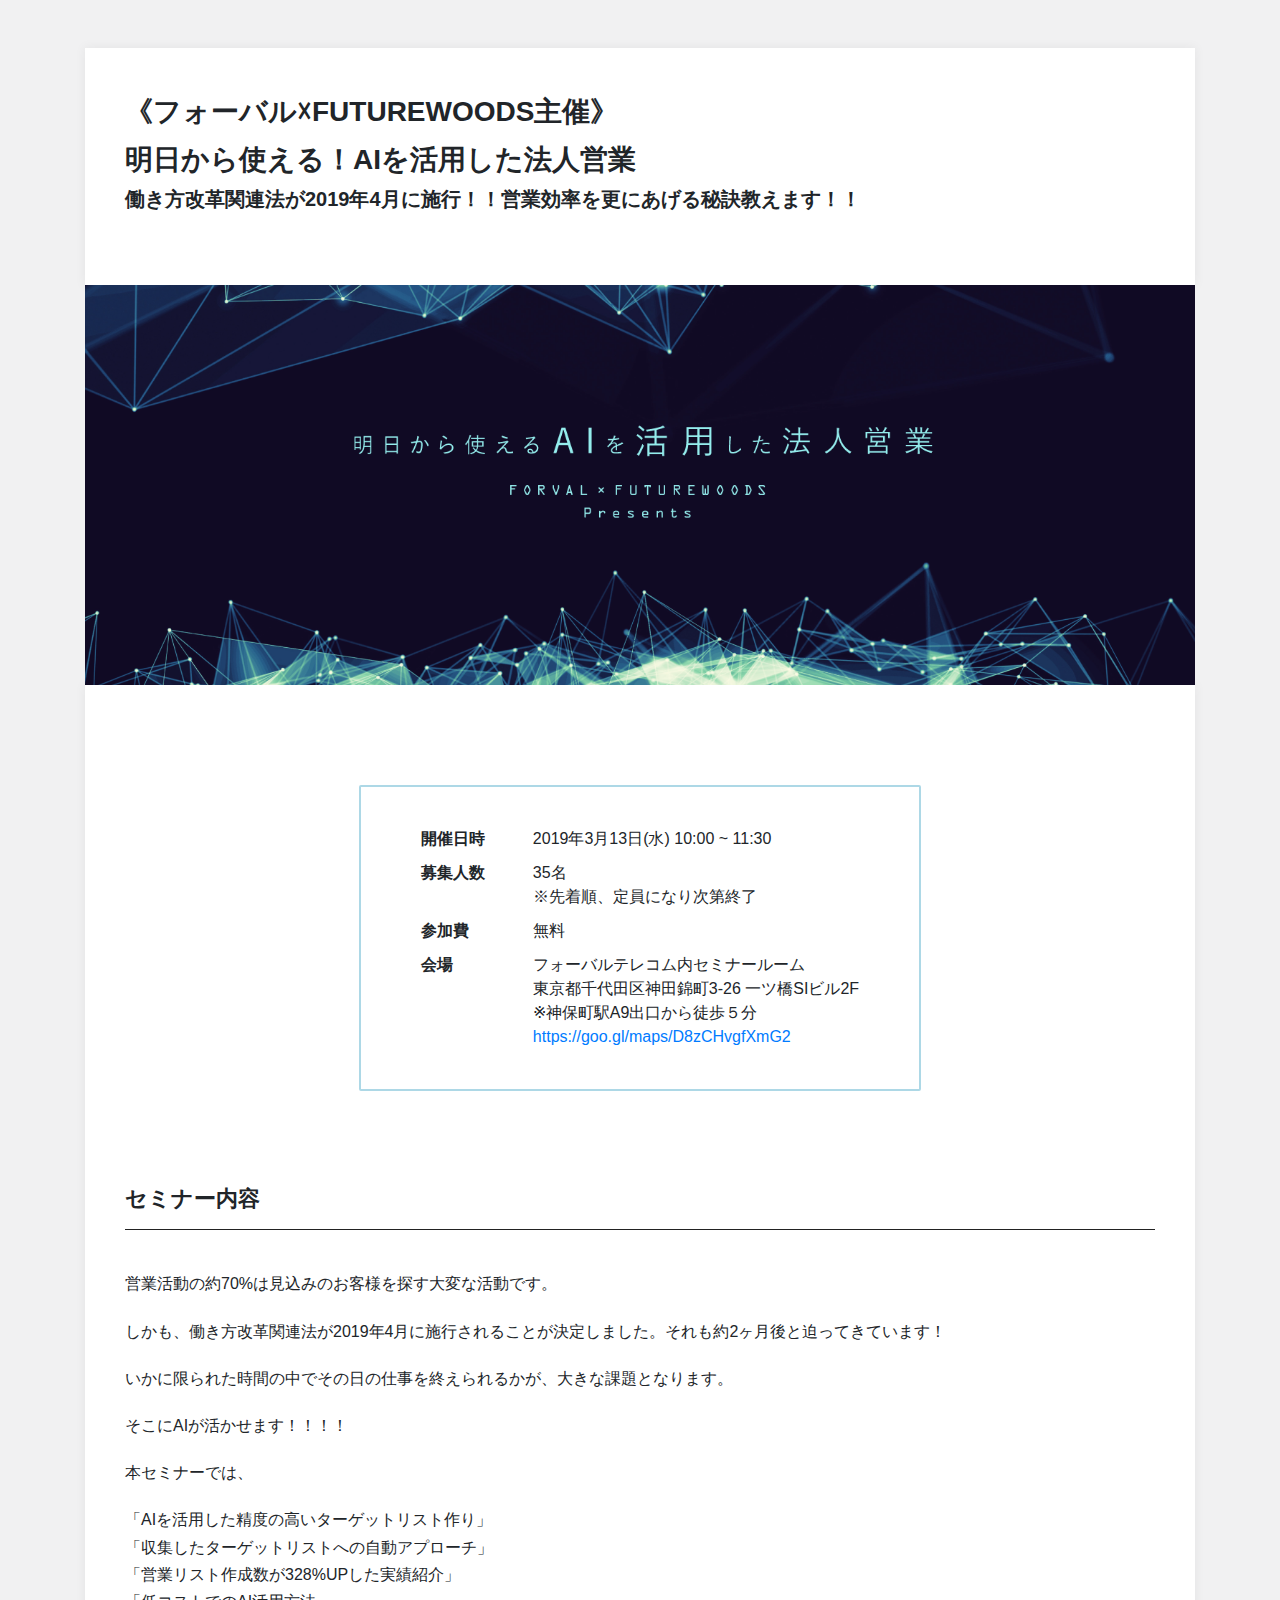
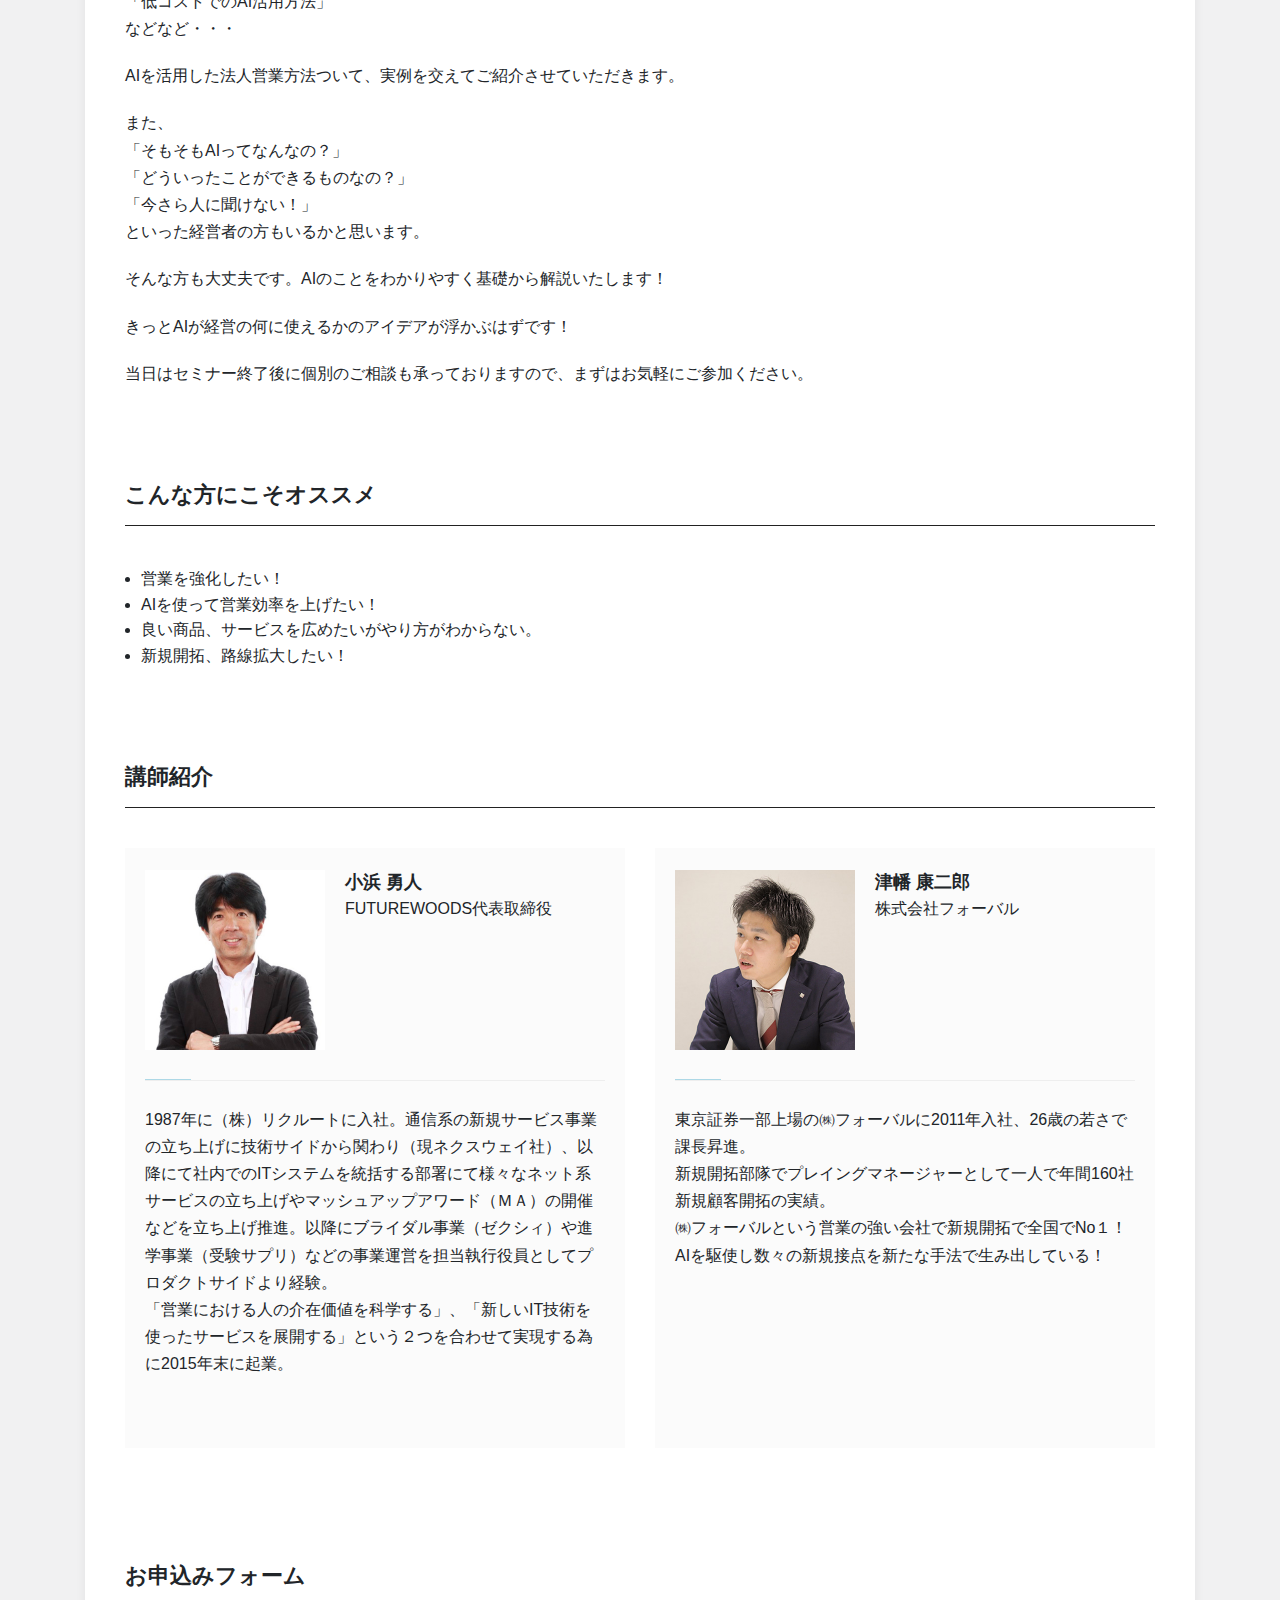
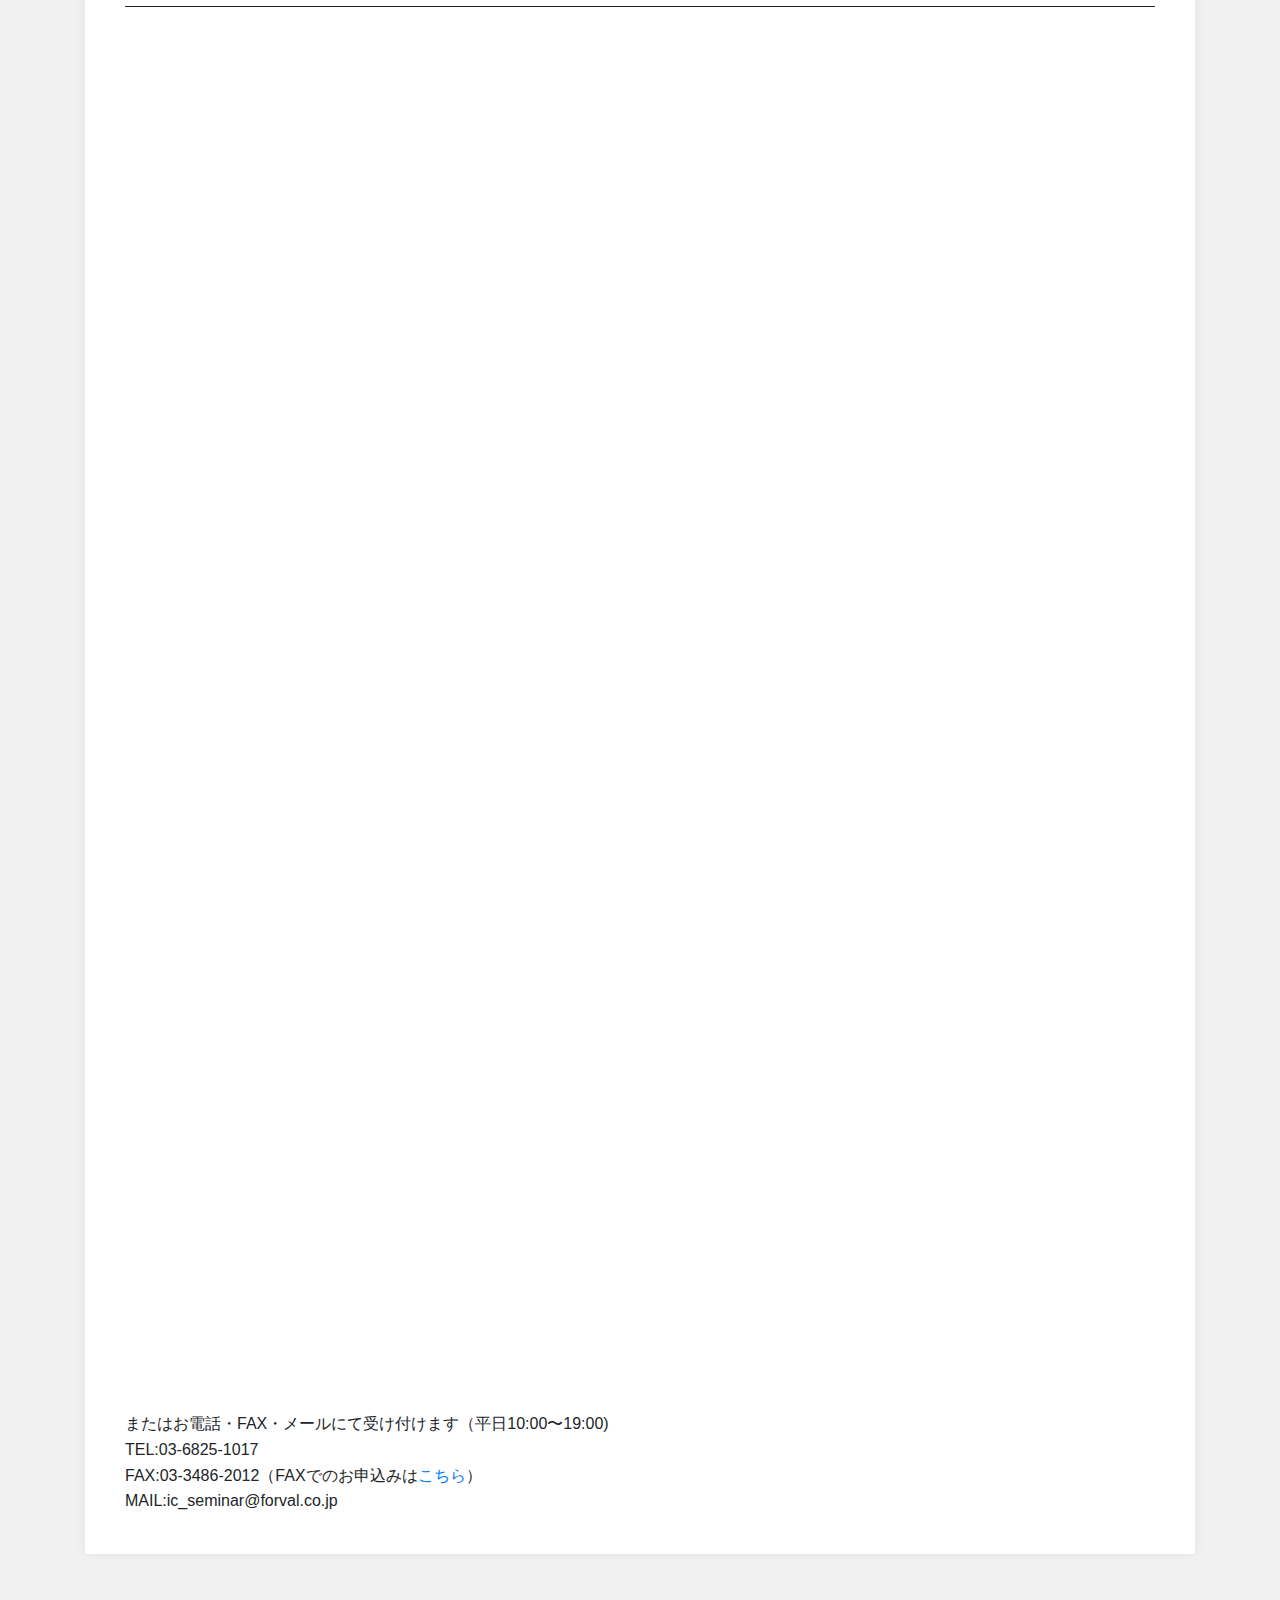
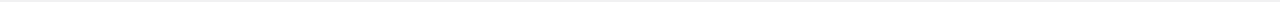
<file: index.html>
<!doctype html>
<html>
  <head prefix="og: http://ogp.me/ns# fb: http://ogp.me/ns/fb# website: http://ogp.me/ns/websaite#">
    <meta charset="utf-8">
    <meta http-equiv="x-ua-compatible" content="ie=edge">
    <title>フォーバル☓FUTUREWOODS主催　明日から使えるAIを活用した法人営業</title>
    <meta name="description" content="「営業を強化したい！」「AIを使って営業効率を上げたい！」といった状況の経営者に向けてAIを活用した法人営業ついて、実例を交えてご紹介させていただくセミナーとなっております。また、「そもそもAIってなんなの？」「どういったことができるものなの？」といった経営者の方もいるかと思います。そんな方でもAIのことをセミナーを通してわかりやすく基礎から解説いたします！">
    <meta name="viewport" content="width=device-width, initial-scale=1, shrink-to-fit=no">
    <meta property="og:url" content="https://seminar.futurewoods.net/" />
    <meta property="og:type" content="website" />
    <meta property="og:title" content="フォーバル☓FUTUREWOODS主催　明日から使えるAIを活用した法人営業" />
    <meta property="og:description" content="「営業を強化したい！」「AIを使って営業効率を上げたい！」といった状況の経営者に向けてAIを活用した法人営業ついて、実例を交えてご紹介させていただくセミナーとなっております。また、「そもそもAIってなんなの？」「どういったことができるものなの？」といった経営者の方もいるかと思います。そんな方でもAIのことをセミナーを通してわかりやすく基礎から解説いたします！" />
    <meta property="og:site_name" content="フォーバル☓FUTUREWOODS主催　明日から使えるAIを活用した法人営業" />
    <meta property="og:image" content="https://seminar.futurewoods.net/images/seminar_forval.png" />
    <link rel="stylesheet" href="https://stackpath.bootstrapcdn.com/bootstrap/4.3.1/css/bootstrap.min.css" integrity="sha384-ggOyR0iXCbMQv3Xipma34MD+dH/1fQ784/j6cY/iJTQUOhcWr7x9JvoRxT2MZw1T" crossorigin="anonymous">
    <link href="https://use.fontawesome.com/releases/v5.6.1/css/all.css" rel="stylesheet">
    <link rel="stylesheet" href="./css/common.css">
  </head>
  <body>
    <div class="container">
      <div class="main mt-5">
        <h1>《フォーバル☓FUTUREWOODS主催》<br>明日から使える！AIを活用した法人営業</h1>
        <p class="description">働き方改革関連法が2019年4月に施行！！営業効率を更にあげる秘訣教えます！！</p>
      </div>
      <div class="main_vis">
        <img src="./images/seminar_forval.png" alt="seminar image" class="main_image" >
      </div>
      <div class="main mb-5">
        <div class="wrp_detail_lists">
          <div class="detail_lists_body">
            <ul class="detail_lists">
              <li>
                <p class="detail_th">開催日時</p>
                <p class="detail_td">2019年3月13日(水) 10:00 ~ 11:30<br></p>
              </li>
              <li>
                <p class="detail_th">募集人数</p>
                <p class="detail_td">35名<br>※先着順、定員になり次第終了</p>
              </li>
              <li>
                <p class="detail_th">参加費</p>
                <p class="detail_td">無料</p>
              </li>
              <li>
                <p class="detail_th">会場</p>
                <p class="detail_td">フォーバルテレコム内セミナールーム<br>東京都千代田区神田錦町3-26 一ツ橋SIビル2F<br>※神保町駅A9出口から徒歩５分<br><a href="https://goo.gl/maps/D8zCHvgfXmG2" target="_blank">https://goo.gl/maps/D8zCHvgfXmG2</a></p>
              </li>
            </ul>
          </div>
        </div>

        <div class="box">
          <h2>セミナー内容</h2>
          <div class="seminar_desc">
            <p>営業活動の約70%は見込みのお客様を探す大変な活動です。</p>
            <p>しかも、働き方改革関連法が2019年4月に施行されることが決定しました。それも約2ヶ月後と迫ってきています！</p>
            <p>いかに限られた時間の中でその日の仕事を終えられるかが、大きな課題となります。</p>
            <p>そこにAIが活かせます！！！！</p>
            <p>本セミナーでは、</p>
            <P>「AIを活用した精度の高いターゲットリスト作り」<br>
              「収集したターゲットリストへの自動アプローチ」<br>
              「営業リスト作成数が328%UPした実績紹介」<br>
              「低コストでのAI活用方法」<br>
              などなど・・・
            </p>
            <p>AIを活用した法人営業方法ついて、実例を交えてご紹介させていただきます。</p>
            <p>
                また、<br>
                「そもそもAIってなんなの？」<br>
                「どういったことができるものなの？」<br>
                「今さら人に聞けない！」<br>
                といった経営者の方もいるかと思います。
            </p>
            <p>
                そんな方も大丈夫です。AIのことをわかりやすく基礎から解説いたします！</p>
            <p>きっとAIが経営の何に使えるかのアイデアが浮かぶはずです！</p>
            <p>当日はセミナー終了後に個別のご相談も承っておりますので、まずはお気軽にご参加ください。</p>
          </div>
        </div><!-- /.box -->

        <div class="box">
          <h2>こんな方にこそオススメ</h2>
          <ul class="box_lists">
            <li>営業を強化したい！</li>
            <li>AIを使って営業効率を上げたい！</li>
            <li>良い商品、サービスを広めたいがやり方がわからない。</li>
            <li>新規開拓、路線拡大したい！</li>
          </ul>
        </div><!-- /.box -->
        <div class="box">
          <h2>講師紹介</h2>
          <div class="row">
          <div class="col col-md-6">
            <div class="instructor_block">
                <div class="instructor_info">
                  <p class="pic"><img src="./images/member1.png"></p>
                  <div class="name">
                    <p>小浜 勇人<span>FUTUREWOODS代表取締役</span></p>
                  </div>
                </div>
                <div class="instructor_desc">
                  1987年に（株）リクルートに入社。通信系の新規サービス事業の立ち上げに技術サイドから関わり（現ネクスウェイ社）、以降にて社内でのITシステムを統括する部署にて様々なネット系サービスの立ち上げやマッシュアップアワード（ＭＡ）の開催などを立ち上げ推進。以降にブライダル事業（ゼクシィ）や進学事業（受験サプリ）などの事業運営を担当執行役員としてプロダクトサイドより経験。<br>「営業における人の介在価値を科学する」、「新しいIT技術を使ったサービスを展開する」という２つを合わせて実現する為に2015年末に起業。
                </div>
              </div>
          </div>
          <div class="col col-md-6">
            <div class="instructor_block">
                <div class="instructor_info">
                  <p class="pic"><img class="member2" src="./images/member2.jpg" height="180px"></p>
                  <div class="name">
                    <p>津幡 康二郎<span>株式会社フォーバル</span></p>
                  </div>
                </div>
                <div class="instructor_desc">
                    東京証券一部上場の㈱フォーバルに2011年入社、26歳の若さで課長昇進。<br>
                    新規開拓部隊でプレイングマネージャーとして一人で年間160社新規顧客開拓の実績。<br>
                    ㈱フォーバルという営業の強い会社で新規開拓で全国でNo１！<br>
                    AIを駆使し数々の新規接点を新たな手法で生み出している！<br>
                </div>
              </div>
          </div>
        </div>
        <div class="box">
          <h2>お申込みフォーム</h2>

          <iframe src="https://docs.google.com/forms/d/e/1FAIpQLSeRSJ1tCVQ7fz4NNiWlVK62ZZN-f8Q-PFDUUKUo_oQeSCBJBg/viewform?embedded=true" width="100%" height="1357" frameborder="0" marginheight="0" marginwidth="0">読み込んでいます...</iframe>

          <p>またはお電話・FAX・メールにて受け付けます（平日10:00〜19:00)</p>
          <p>TEL:03-6825-1017</p>
          <p>FAX:03-3486-2012（FAXでのお申込みは<a href="./pdf/seminar.pdf" target="_blank">こちら</a>）</p>
          <p>MAIL:ic_seminar@forval.co.jp</p>
          
        </div><!-- /.box -->
      </div>
    </div><!-- /.container -->
    
  
  </body>
</html>
</file>
<file: css/common.css>
/* http://meyerweb.com/eric/tools/css/reset/ 
   v2.0 | 20110126
   License: none (public domain)
*/

html, body, div, span, applet, object, iframe,
h1, h2, h3, h4, h5, h6, p, blockquote, pre,
a, abbr, acronym, address, big, cite, code,
del, dfn, em, img, ins, kbd, q, s, samp,
small, strike, strong, sub, sup, tt, var,
b, u, i, center,
dl, dt, dd, ol, ul, li,
fieldset, form, label, legend,
table, caption, tbody, tfoot, thead, tr, th, td,
article, aside, canvas, details, embed, 
figure, figcaption, footer, header, hgroup, 
menu, nav, output, ruby, section, summary,
time, mark, audio, video {
  margin: 0;
  padding: 0;
  border: 0;
  font-size: 100%;
  font: inherit;
  vertical-align: baseline;
  box-sizing: border-box; /* Postscript */
}
/* HTML5 display-role reset for older browsers */
article, aside, details, figcaption, figure, 
footer, header, hgroup, menu, nav, section {
  display: block;
}
body {
  line-height: 1;
}
ol, ul {
  list-style: none;
}
blockquote, q {
  quotes: none;
}
blockquote:before, blockquote:after,
q:before, q:after {
  content: '';
  content: none;
}
table {
  border-collapse: collapse;
  border-spacing: 0;
}

img {
  vertical-align: top;
}

mark {
  background-color: #ffea00;
}

button,
input[type=submit] {
  cursor: pointer;
}

body {
  font-size: 16px;
  line-height: 1.5;
  font-family: "游ゴシック", YuGothic, "ヒラギノ角ゴ Pro", "Hiragino Kaku Gothic Pro", "メイリオ", "Meiryo", sans-serif;
  background-color: #f1f1f2;
  line-height: 1.6;
}

.main {
  /* margin: 90px auto; */
  padding: 40px;
  background-color: #fff;
  box-shadow: 0px 0px 10px 1px rgba(0, 0, 0, 0.05);
}
h1 {
  font-size: 28px;
  font-weight: bold;
  line-height: 1.7;
}
.description {
  font-size: 20px;
  font-weight: bold;
  margin-bottom: 30px;
}
.main_vis {
  background-color: #f8f8f8;
  width: 100%;
}
.main_image {
  height: 400px;
  width: 100%;
  object-fit: cover;
}
.detail_lists li {
  display: table;
  margin-bottom: 10px;
}
.detail_lists li:last-child {
  margin-bottom: 0;
}
.wrp_detail_lists {
  margin-top: 60px;
  text-align: center;
  margin-bottom: 50px;
}
.detail_lists_body {
  display: inline-block;
  border: 2px solid lightblue;
  border-radius: 2px;
  padding: 30px;
}
.detail_lists_body {
  line-height: 1;
}
.detail_lists {
   display: inline-block;
   padding: 10px 30px;
   text-align: left;
   vertical-align: bottom;
}
.detail_lists .detail_th,
.detail_lists .detail_td {
  display: table-cell;
  line-height: 1.5;
}
.detail_lists .detail_th {
  font-weight: bold;
  width: 7em;
}
h2 {
  font-size: 22px;
  font-weight: bold;
  padding-bottom: 13px;
  border-bottom: 1px solid #222;
  margin-bottom: 40px;
}
.box {
  margin-top: 90px;
}
.box_lists {
  margin-left: 1em;
  list-style: disc;
}
.box .seminar_desc {
   line-height: 1.7;
}
.box .seminar_desc p {
  margin-top: 20px;
}
.box .instructor_info {
  position: relative;
  display: table;  
  padding-bottom: 30px;
  border-bottom: 1px solid #eee;
  width: 100%;
}
.box .instructor_info:after {
  content: '';
  display: block;
  position: absolute;
  left: 0;
  bottom: 0;
  width: 10%;
  height: 1px;
  background-color: lightblue;
}
.box .instructor_info .pic,
.box .instructor_info .name {
  display: table-cell;
}
.box .instructor_info .pic {
  width: 200px;
  padding-right: 20px;
}
.box .instructor_info .pic img {
  height: 180px;
  object-fit: cover;
  object-position: 10% 10%; 
  width: 100%;
}
.box .instructor_info .pic img.member2 {
  object-fit: cover;
  object-position: top;
}
.box .instructor_info .name {
  font-weight: bold;
  font-size: 18px;
}
.box .instructor_info .name span {
  display: block;
  font-weight: normal;
  font-size: 16px;
}
.box .instructor_block {
  min-height: 600px;
  margin-bottom: 20px;
  background-color: #fbfbfb;
  padding: 20px;
}
.box .instructor_desc {
  margin-top: 25px;
  line-height: 1.7;
}

/* スマホ　*/
@media screen and (max-width: 736px) {
  body, html {
    font-size: 14px;
  }
  h1 {
    font-size: 18px;
  }
  .wrp_detail_lists {
    margin-top: 50px;
  }
  .main {
    width: 100%;
    padding: 20px;
  }
  .main_image {
    height: 200px;
  }
  .detail_lists_body {
    padding: 15px;
    display: block;
  }
  .detail_lists {
    padding: 10px;
    display: block;
  }
  .detail_lists li {
    display: block;
  }
  .detail_lists .detail_th, .detail_lists .detail_td {
    display: block;
  }
  .box {
    margin-top: 50px;
  }
  h2 {
    margin-bottom: 30px;
  }
  .box .instructor_info {
    display: block;
    padding-bottom: 20px;
  }
  .box .instructor_info .pic,
  .box .instructor_info .name {
    display: block;
  }
  .box .instructor_info .pic {
    margin: 0 auto 20px;
    padding-right: 0;
  }
  .box .instructor_block {
    padding: 20px 10px;
  }
  .box .instructor_desc {
    margin-top: 15px;
  }
  .box .instructor_info .name {
    font-size: 16px;
  }
  .box .instructor_info .name span {
    font-size: 14px;
  }
  .box .instructor_info:after {
    width: 30%;
  }
}

.freebirdFormviewerViewFormCard.exportFormCard {
  box-shadow: none !important;
}
</file>
